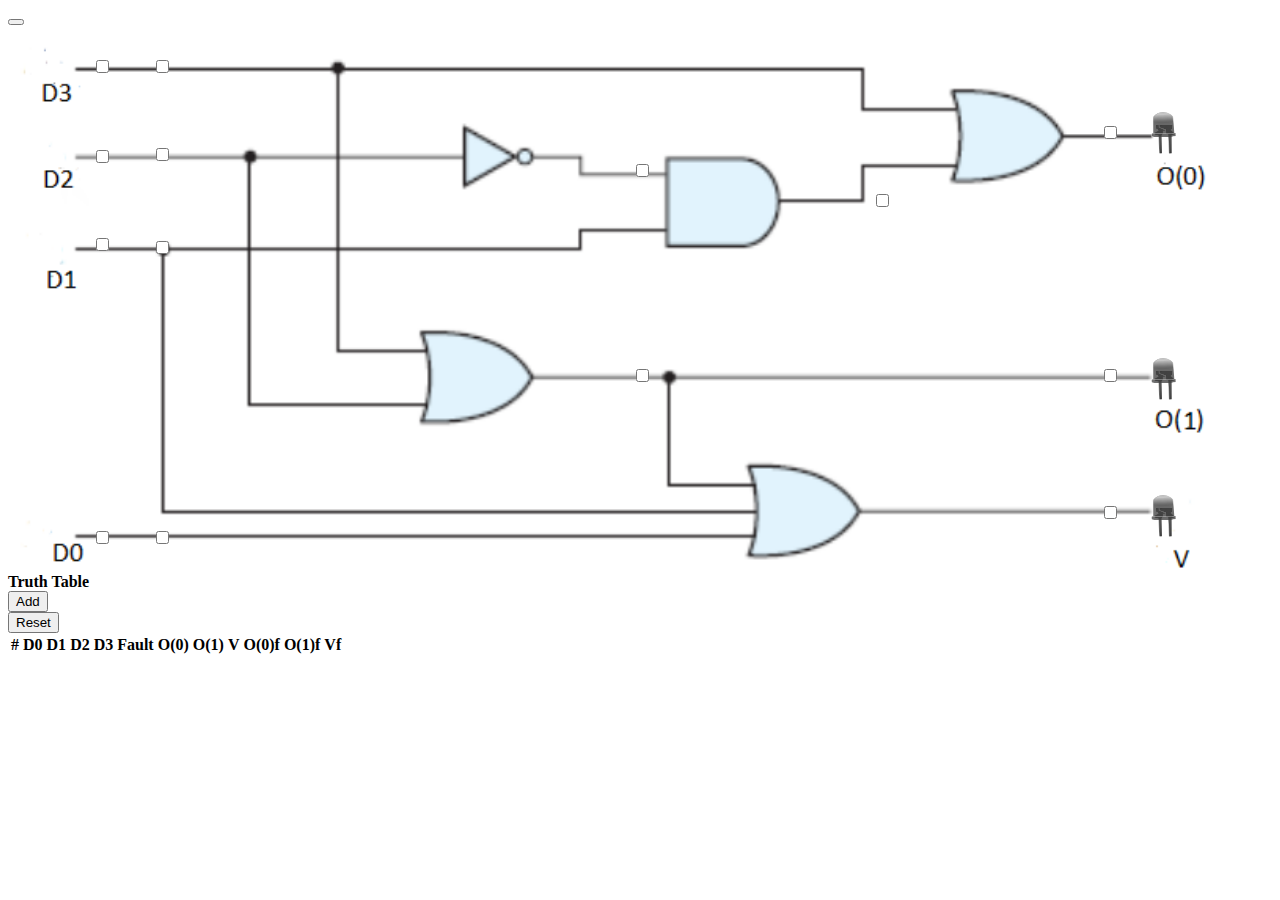
<file: simulation/index.html>
<!doctype html>
<html lang="en">
  <head>
    <meta charset="utf-8">
    <meta name="viewport" content="width=device-width, initial-scale=1">


    <link href="https://cdn.jsdelivr.net/npm/bootstrap@5.1.3/dist/css/bootstrap.min.css" rel="stylesheet" integrity="sha384-1BmE4kWBq78iYhFldvKuhfTAU6auU8tT94WrHftjDbrCEXSU1oBoqyl2QvZ6jIW3" crossorigin="anonymous">
    <link href="css/simulation.css" rel="stylesheet">
    <title>Simulation</title>
  </head>
  <body>
    <nav class="navbar navbar-expand-md navbar-light pt-5 pb-4">
      <div class="container-xxl">
        <!-- toggle button for mobile nav -->
        <button class="navbar-toggler" type="button" data-bs-toggle="collapse" data-bs-target="#main-nav" aria-controls="main-nav" aria-expanded="false" aria-label="Toggle navigation">
          <span class="navbar-toggler-icon"></span>
        </button>


      </div>
    </nav>
    <div class="container">
      <img src="images/circuit.png" alt="Priority encoder" style="width:100%">
      <div class="form-check form-switch" id="input1">
        <input class="form-check-input" type="checkbox" value=0 role="switch" name="input" id="flexSwitchCheckDefault" onchange="change(this); on_off();">
      </div>
      <div class="form-check form-switch " id="input2">
        <input class="form-check-input" type="checkbox" value=0 role="switch" name="input" id="flexSwitchCheckDefault" onchange="change(this); on_off();">
      </div>
      <div class="form-check form-switch " id="input3">
        <input class="form-check-input" type="checkbox" value=0 role="switch" name="input" id="flexSwitchCheckDefault" onchange="change(this); on_off();">
      </div>
      <div class="form-check form-switch " id = "input4">
        <input class="form-check-input" type="checkbox" value=0 role="switch" name="input" id="flexSwitchCheckDefault" onchange="change(this); on_off();">
      </div>
      <div class="form-check form-switch "id = "button1">
        <input class="form-check-input" type="checkbox" value=0 role="switch" name="1" id="flexSwitchCheckDefault" onchange="change(this); on_off();">
        <br>
        <p class="text-primary fw-bold" style="transform: translateX(-27px);">1</p>
      </div>
      <div class="form-check form-switch "id = "button2">
        <input class="form-check-input" type="checkbox" value=0 role="switch" name="2" id="flexSwitchCheckDefault" onchange="change(this); on_off();">
        <br>
        <p class="text-primary fw-bold" style="transform: translateX(-27px);">2</p>
      </div>
      <div class="form-check form-switch "id = "button3">
        <input class="form-check-input" type="checkbox" value=0 role="switch" name="3" id="flexSwitchCheckDefault" onchange="change(this); on_off();">
        <br>
        <p class="text-primary fw-bold" style="transform: translateX(-27px);">3</p>
      </div>
      <div class="form-check form-switch "id = "button4">
        <input class="form-check-input" type="checkbox" value=0 role="switch" name="4" id="flexSwitchCheckDefault" onchange="change(this); on_off();">
        <br>
        <p class="text-primary fw-bold" style="transform: translateX(-27px);">4</p>
      </div>
      <div class="form-check form-switch "id = "button8">
        <input class="form-check-input" type="checkbox" value=0 role="switch" name="8" id="flexSwitchCheckDefault" onchange="change(this); on_off();">
        <br>
        <p class="text-primary fw-bold" style="transform: translateX(-27px);">8</p>
      </div>
      <div class="form-check form-switch "id = "button10">
        <input class="form-check-input" type="checkbox" value=0 role="switch" name="10" id="flexSwitchCheckDefault" onchange="change(this); on_off();">
        <br>
        <p class="text-primary fw-bold" style="transform: translateX(-27px);">10</p>
      </div>
      <div class="form-check form-switch "id = "button9">
        <input class="form-check-input" type="checkbox" value=0 role="switch" name="9" id="flexSwitchCheckDefault" onchange="change(this); on_off();">
        <br>
        <p class="text-primary fw-bold" style="transform: translateX(-27px);">9</p>
      </div>
      <div class="form-check form-switch "id = "button5">
        <input class="form-check-input" type="checkbox" value=0 role="switch" name="5" id="flexSwitchCheckDefault" onchange="change(this); on_off();">
        <br>
        <p class="text-primary fw-bold" style="transform: translateX(-27px);">5</p>
      </div>
      <div class="form-check form-switch "id = "button6">
        <input class="form-check-input" type="checkbox" value=0 role="switch" name="6" id="flexSwitchCheckDefault" onchange="change(this); on_off();">
        <br>
        <p class="text-primary fw-bold" style="transform: translateX(-27px);">6</p>
      </div>
      <div class="form-check form-switch "id = "button7">
        <input class="form-check-input" type="checkbox" value=0 role="switch" name="7" id="flexSwitchCheckDefault" onchange="change(this); on_off();">
        <br>
        <p class="text-primary fw-bold" style="transform: translateX(-27px);">7</p>
      </div>
      <img id="bulb1" src = "images/off1.png">
      <img id="bulb2" src = "images/off1.png" >
      <img id="bulb3" src = "images/off1.png" >
    </div>

    <div class="card  mx-auto" style="width:75rem">
      <div class="card-header">
        <div class="container-md">
          <div class="row">
          <div class="col-9 text-center"><div class="text-center"><b>Truth Table </b></div></div>
          <div class="col"><button id = "output" type="button" class="btn btn-primary" onclick="output()" >Add</button></div>
          <div class="col"><button id = "reset" type="button" class="btn btn-primary" onclick="reset()" >Reset</button></div>
          </div>
        </div>
      </div>
      <div class="card-body">
        <table class="table table-bordered" id="mytable">
          <thead>
            <tr>
              <th scope="col">#</th>
              <th scope="col">D0</th>
              <th scope="col">D1</th>
              <th scope="col">D2</th>
              <th scope="col">D3</th>
              <th scope="col">Fault</th>
              <th scope="col">O(0)</th>
              <th scope="col">O(1)</th>
              <th scope="col">V</th>
              <th scope="col">O(0)f</th>
              <th scope="col">O(1)f</th>
              <th scope="col">Vf</th>
            </tr>
          </thead>
          <tbody id="tablebody"></tbody>
        </table>
      </div>
    </div>



    <script src="https://cdn.jsdelivr.net/npm/bootstrap@5.1.3/dist/js/bootstrap.bundle.min.js" integrity="sha384-ka7Sk0Gln4gmtz2MlQnikT1wXgYsOg+OMhuP+IlRH9sENBO0LRn5q+8nbTov4+1p" crossorigin="anonymous"></script>
    <script src="js/simulation.js"></script>
    <script src="https://ajax.googleapis.com/ajax/libs/jquery/3.5.1/jquery.min.js"></script>
  <script src="../assets/js/iframeResize.js"></script></body>
</html>
</file>
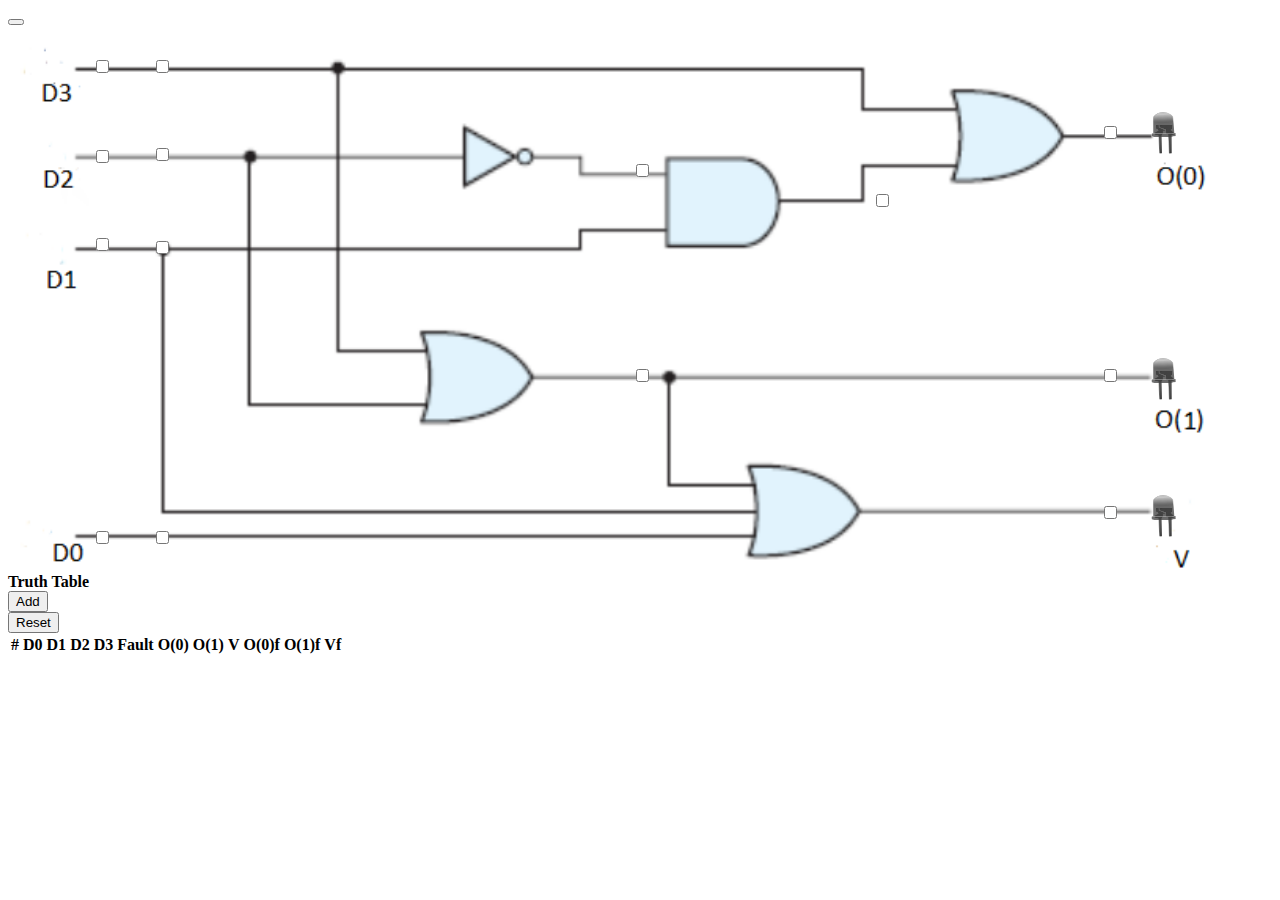
<file: experiment/simulation/index.html>
<!doctype html>
<html lang="en">
  <head>
    <meta charset="utf-8">
    <meta name="viewport" content="width=device-width, initial-scale=1">


    <link href="https://cdn.jsdelivr.net/npm/bootstrap@5.1.3/dist/css/bootstrap.min.css" rel="stylesheet" integrity="sha384-1BmE4kWBq78iYhFldvKuhfTAU6auU8tT94WrHftjDbrCEXSU1oBoqyl2QvZ6jIW3" crossorigin="anonymous">
    <link href="css/simulation.css" rel="stylesheet">
    <title>Simulation</title>
  </head>
  <body>
    <nav class="navbar navbar-expand-md navbar-light pt-5 pb-4">
      <div class="container-xxl">
        <!-- toggle button for mobile nav -->
        <button class="navbar-toggler" type="button" data-bs-toggle="collapse" data-bs-target="#main-nav" aria-controls="main-nav" aria-expanded="false" aria-label="Toggle navigation">
          <span class="navbar-toggler-icon"></span>
        </button>


      </div>
    </nav>
    <div class="container">
      <img src="images/circuit.png" alt="Priority encoder" style="width:100%">
      <div class="form-check form-switch" id="input1">
        <input class="form-check-input" type="checkbox" value=0 role="switch" name="input" id="flexSwitchCheckDefault" onchange="change(this); on_off();">
      </div>
      <div class="form-check form-switch " id="input2">
        <input class="form-check-input" type="checkbox" value=0 role="switch" name="input" id="flexSwitchCheckDefault" onchange="change(this); on_off();">
      </div>
      <div class="form-check form-switch " id="input3">
        <input class="form-check-input" type="checkbox" value=0 role="switch" name="input" id="flexSwitchCheckDefault" onchange="change(this); on_off();">
      </div>
      <div class="form-check form-switch " id = "input4">
        <input class="form-check-input" type="checkbox" value=0 role="switch" name="input" id="flexSwitchCheckDefault" onchange="change(this); on_off();">
      </div>
      <div class="form-check form-switch "id = "button1">
        <input class="form-check-input" type="checkbox" value=0 role="switch" name="1" id="flexSwitchCheckDefault" onchange="change(this); on_off();">
        <br>
        <p class="text-primary fw-bold" style="transform: translateX(-27px);">1</p>
      </div>
      <div class="form-check form-switch "id = "button2">
        <input class="form-check-input" type="checkbox" value=0 role="switch" name="2" id="flexSwitchCheckDefault" onchange="change(this); on_off();">
        <br>
        <p class="text-primary fw-bold" style="transform: translateX(-27px);">2</p>
      </div>
      <div class="form-check form-switch "id = "button3">
        <input class="form-check-input" type="checkbox" value=0 role="switch" name="3" id="flexSwitchCheckDefault" onchange="change(this); on_off();">
        <br>
        <p class="text-primary fw-bold" style="transform: translateX(-27px);">3</p>
      </div>
      <div class="form-check form-switch "id = "button4">
        <input class="form-check-input" type="checkbox" value=0 role="switch" name="4" id="flexSwitchCheckDefault" onchange="change(this); on_off();">
        <br>
        <p class="text-primary fw-bold" style="transform: translateX(-27px);">4</p>
      </div>
      <div class="form-check form-switch "id = "button8">
        <input class="form-check-input" type="checkbox" value=0 role="switch" name="8" id="flexSwitchCheckDefault" onchange="change(this); on_off();">
        <br>
        <p class="text-primary fw-bold" style="transform: translateX(-27px);">8</p>
      </div>
      <div class="form-check form-switch "id = "button10">
        <input class="form-check-input" type="checkbox" value=0 role="switch" name="10" id="flexSwitchCheckDefault" onchange="change(this); on_off();">
        <br>
        <p class="text-primary fw-bold" style="transform: translateX(-27px);">10</p>
      </div>
      <div class="form-check form-switch "id = "button9">
        <input class="form-check-input" type="checkbox" value=0 role="switch" name="9" id="flexSwitchCheckDefault" onchange="change(this); on_off();">
        <br>
        <p class="text-primary fw-bold" style="transform: translateX(-27px);">9</p>
      </div>
      <div class="form-check form-switch "id = "button5">
        <input class="form-check-input" type="checkbox" value=0 role="switch" name="5" id="flexSwitchCheckDefault" onchange="change(this); on_off();">
        <br>
        <p class="text-primary fw-bold" style="transform: translateX(-27px);">5</p>
      </div>
      <div class="form-check form-switch "id = "button6">
        <input class="form-check-input" type="checkbox" value=0 role="switch" name="6" id="flexSwitchCheckDefault" onchange="change(this); on_off();">
        <br>
        <p class="text-primary fw-bold" style="transform: translateX(-27px);">6</p>
      </div>
      <div class="form-check form-switch "id = "button7">
        <input class="form-check-input" type="checkbox" value=0 role="switch" name="7" id="flexSwitchCheckDefault" onchange="change(this); on_off();">
        <br>
        <p class="text-primary fw-bold" style="transform: translateX(-27px);">7</p>
      </div>
      <img id="bulb1" src = "images/off1.png">
      <img id="bulb2" src = "images/off1.png" >
      <img id="bulb3" src = "images/off1.png" >
    </div>

    <div class="card  mx-auto" style="width:75rem">
      <div class="card-header">
        <div class="container-md">
          <div class="row">
          <div class="col-9 text-center"><div class="text-center"><b>Truth Table </b></div></div>
          <div class="col"><button id = "output" type="button" class="btn btn-primary" onclick="output()" >Add</button></div>
          <div class="col"><button id = "reset" type="button" class="btn btn-primary" onclick="reset()" >Reset</button></div>
          </div>
        </div>
      </div>
      <div class="card-body">
        <table class="table table-bordered" id="mytable">
          <thead>
            <tr>
              <th scope="col">#</th>
              <th scope="col">D0</th>
              <th scope="col">D1</th>
              <th scope="col">D2</th>
              <th scope="col">D3</th>
              <th scope="col">Fault</th>
              <th scope="col">O(0)</th>
              <th scope="col">O(1)</th>
              <th scope="col">V</th>
              <th scope="col">O(0)f</th>
              <th scope="col">O(1)f</th>
              <th scope="col">Vf</th>
            </tr>
          </thead>
          <tbody id="tablebody"></tbody>
        </table>
      </div>
    </div>



    <script src="https://cdn.jsdelivr.net/npm/bootstrap@5.1.3/dist/js/bootstrap.bundle.min.js" integrity="sha384-ka7Sk0Gln4gmtz2MlQnikT1wXgYsOg+OMhuP+IlRH9sENBO0LRn5q+8nbTov4+1p" crossorigin="anonymous"></script>
    <script src="js/simulation.js"></script>
    <script src="https://ajax.googleapis.com/ajax/libs/jquery/3.5.1/jquery.min.js"></script>
  </body>
</html>
</file>
<file: simulation/css/simulation.css>
.container {
    position: relative;
    width: 100%;
    max-width: 1200px;
  }
  
  .container img {
    width: 100%;
    height: auto;
  }
  
  .container #input1 {
    position: absolute;
    top: 3.5%;
    left: 5%;
    color: white;
    font-size: 16px;
    padding: 12px 24px;
    border: none;
    cursor: pointer;
    border-radius: 5px;
    text-align: center;
  }

  .container #input2 {
    position: absolute;
    top: 20%;
    left: 5%;
    color: white;
    font-size: 16px;
    padding: 12px 24px;
    border: none;
    cursor: pointer;
    border-radius: 5px;
    text-align: center;
  }
  .container #input3 {
    position: absolute;
    top: 36%;
    left: 5%;
    color: white;
    font-size: 16px;
    padding: 12px 24px;
    border: none;
    cursor: pointer;
    border-radius: 5px;
    text-align: center;
  }
  .container #input4 {
    position: absolute;
    top: 89.5%;
    left: 5%;
    color: white;
    font-size: 16px;
    padding: 12px 24px;
    border: none;
    cursor: pointer;
    border-radius: 5px;
    text-align: center;
  }

  .container #button1 {
    position: absolute;
    top: 3.5%;
    left: 10%;
    color: white;
    font-size: 16px;
    padding: 12px 24px;
    border: none;
    cursor: pointer;
    border-radius: 5px;
    text-align: center;
  }
  .container #button2 {
    position: absolute;
    top: 19.5%;
    left: 10%;
    color: white;
    font-size: 16px;
    padding: 12px 24px;
    border: none;
    cursor: pointer;
    border-radius: 5px;
    text-align: center;
  }
  .container #button3 {
    position: absolute;
    top: 36.5%;
    left: 10%;
    color: white;
    font-size: 16px;
    padding: 12px 24px;
    border: none;
    cursor: pointer;
    border-radius: 5px;
    text-align: center;
  }
  .container #button4 {
    position: absolute;
    top: 89.5%;
    left: 10%;
    color: white;
    font-size: 16px;
    padding: 12px 24px;
    border: none;
    cursor: pointer;
    border-radius: 5px;
    text-align: center;
  }
  .container #button8 {
    position: absolute;
    top: 22.5%;
    left: 50%;
    color: white;
    font-size: 16px;
    padding: 12px 24px;
    border: none;
    cursor: pointer;
    border-radius: 5px;
    text-align: center;
  }
  .container #button10 {
    position: absolute;
    top: 60%;
    left: 50%;
    color: white;
    font-size: 16px;
    padding: 12px 24px;
    border: none;
    cursor: pointer;
    border-radius: 5px;
    text-align: center;
  }
  .container #button9 {
    position: absolute;
    top: 28%;
    left: 70%;
    color: white;
    font-size: 16px;
    padding: 12px 24px;
    border: none;
    cursor: pointer;
    border-radius: 5px;
    text-align: center;
  }
  .container #button5 {
    position: absolute;
    top: 15.5%;
    left: 89%;
    color: white;
    font-size: 16px;
    padding: 12px 24px;
    border: none;
    cursor: pointer;
    border-radius: 5px;
    text-align: center;
  }
  .container #button6 {
    position: absolute;
    top: 60%;
    left: 89%;
    color: white;
    font-size: 16px;
    padding: 12px 24px;
    border: none;
    cursor: pointer;
    border-radius: 5px;
    text-align: center;
  }
  .container #button7 {
    position: absolute;
    top: 85%;
    left: 89%;
    color: white;
    font-size: 16px;
    padding: 12px 24px;
    border: none;
    cursor: pointer;
    border-radius: 5px;
    text-align: center;
  }

  .container #bulb1 {
    position: absolute;
    top: 15%;
    left: 92%;
    color: white;
    width: 100px;
    height: 50px;
  }

  .container #bulb2 {
    position: absolute;
    top: 60%;
    left: 92%;
    color: white;
    width: 100px;
    height: 50px;
  }

  .container #bulb3 {
    position: absolute;
    top: 85%;
    left: 92%;
    color: white;
    width: 100px;
    height: 50px;
  }
</file>
<file: experiment/simulation/css/simulation.css>
.container {
    position: relative;
    width: 100%;
    max-width: 1200px;
  }
  
  .container img {
    width: 100%;
    height: auto;
  }
  
  .container #input1 {
    position: absolute;
    top: 3.5%;
    left: 5%;
    color: white;
    font-size: 16px;
    padding: 12px 24px;
    border: none;
    cursor: pointer;
    border-radius: 5px;
    text-align: center;
  }

  .container #input2 {
    position: absolute;
    top: 20%;
    left: 5%;
    color: white;
    font-size: 16px;
    padding: 12px 24px;
    border: none;
    cursor: pointer;
    border-radius: 5px;
    text-align: center;
  }
  .container #input3 {
    position: absolute;
    top: 36%;
    left: 5%;
    color: white;
    font-size: 16px;
    padding: 12px 24px;
    border: none;
    cursor: pointer;
    border-radius: 5px;
    text-align: center;
  }
  .container #input4 {
    position: absolute;
    top: 89.5%;
    left: 5%;
    color: white;
    font-size: 16px;
    padding: 12px 24px;
    border: none;
    cursor: pointer;
    border-radius: 5px;
    text-align: center;
  }

  .container #button1 {
    position: absolute;
    top: 3.5%;
    left: 10%;
    color: white;
    font-size: 16px;
    padding: 12px 24px;
    border: none;
    cursor: pointer;
    border-radius: 5px;
    text-align: center;
  }
  .container #button2 {
    position: absolute;
    top: 19.5%;
    left: 10%;
    color: white;
    font-size: 16px;
    padding: 12px 24px;
    border: none;
    cursor: pointer;
    border-radius: 5px;
    text-align: center;
  }
  .container #button3 {
    position: absolute;
    top: 36.5%;
    left: 10%;
    color: white;
    font-size: 16px;
    padding: 12px 24px;
    border: none;
    cursor: pointer;
    border-radius: 5px;
    text-align: center;
  }
  .container #button4 {
    position: absolute;
    top: 89.5%;
    left: 10%;
    color: white;
    font-size: 16px;
    padding: 12px 24px;
    border: none;
    cursor: pointer;
    border-radius: 5px;
    text-align: center;
  }
  .container #button8 {
    position: absolute;
    top: 22.5%;
    left: 50%;
    color: white;
    font-size: 16px;
    padding: 12px 24px;
    border: none;
    cursor: pointer;
    border-radius: 5px;
    text-align: center;
  }
  .container #button10 {
    position: absolute;
    top: 60%;
    left: 50%;
    color: white;
    font-size: 16px;
    padding: 12px 24px;
    border: none;
    cursor: pointer;
    border-radius: 5px;
    text-align: center;
  }
  .container #button9 {
    position: absolute;
    top: 28%;
    left: 70%;
    color: white;
    font-size: 16px;
    padding: 12px 24px;
    border: none;
    cursor: pointer;
    border-radius: 5px;
    text-align: center;
  }
  .container #button5 {
    position: absolute;
    top: 15.5%;
    left: 89%;
    color: white;
    font-size: 16px;
    padding: 12px 24px;
    border: none;
    cursor: pointer;
    border-radius: 5px;
    text-align: center;
  }
  .container #button6 {
    position: absolute;
    top: 60%;
    left: 89%;
    color: white;
    font-size: 16px;
    padding: 12px 24px;
    border: none;
    cursor: pointer;
    border-radius: 5px;
    text-align: center;
  }
  .container #button7 {
    position: absolute;
    top: 85%;
    left: 89%;
    color: white;
    font-size: 16px;
    padding: 12px 24px;
    border: none;
    cursor: pointer;
    border-radius: 5px;
    text-align: center;
  }

  .container #bulb1 {
    position: absolute;
    top: 15%;
    left: 92%;
    color: white;
    width: 100px;
    height: 50px;
  }

  .container #bulb2 {
    position: absolute;
    top: 60%;
    left: 92%;
    color: white;
    width: 100px;
    height: 50px;
  }

  .container #bulb3 {
    position: absolute;
    top: 85%;
    left: 92%;
    color: white;
    width: 100px;
    height: 50px;
  }
</file>
